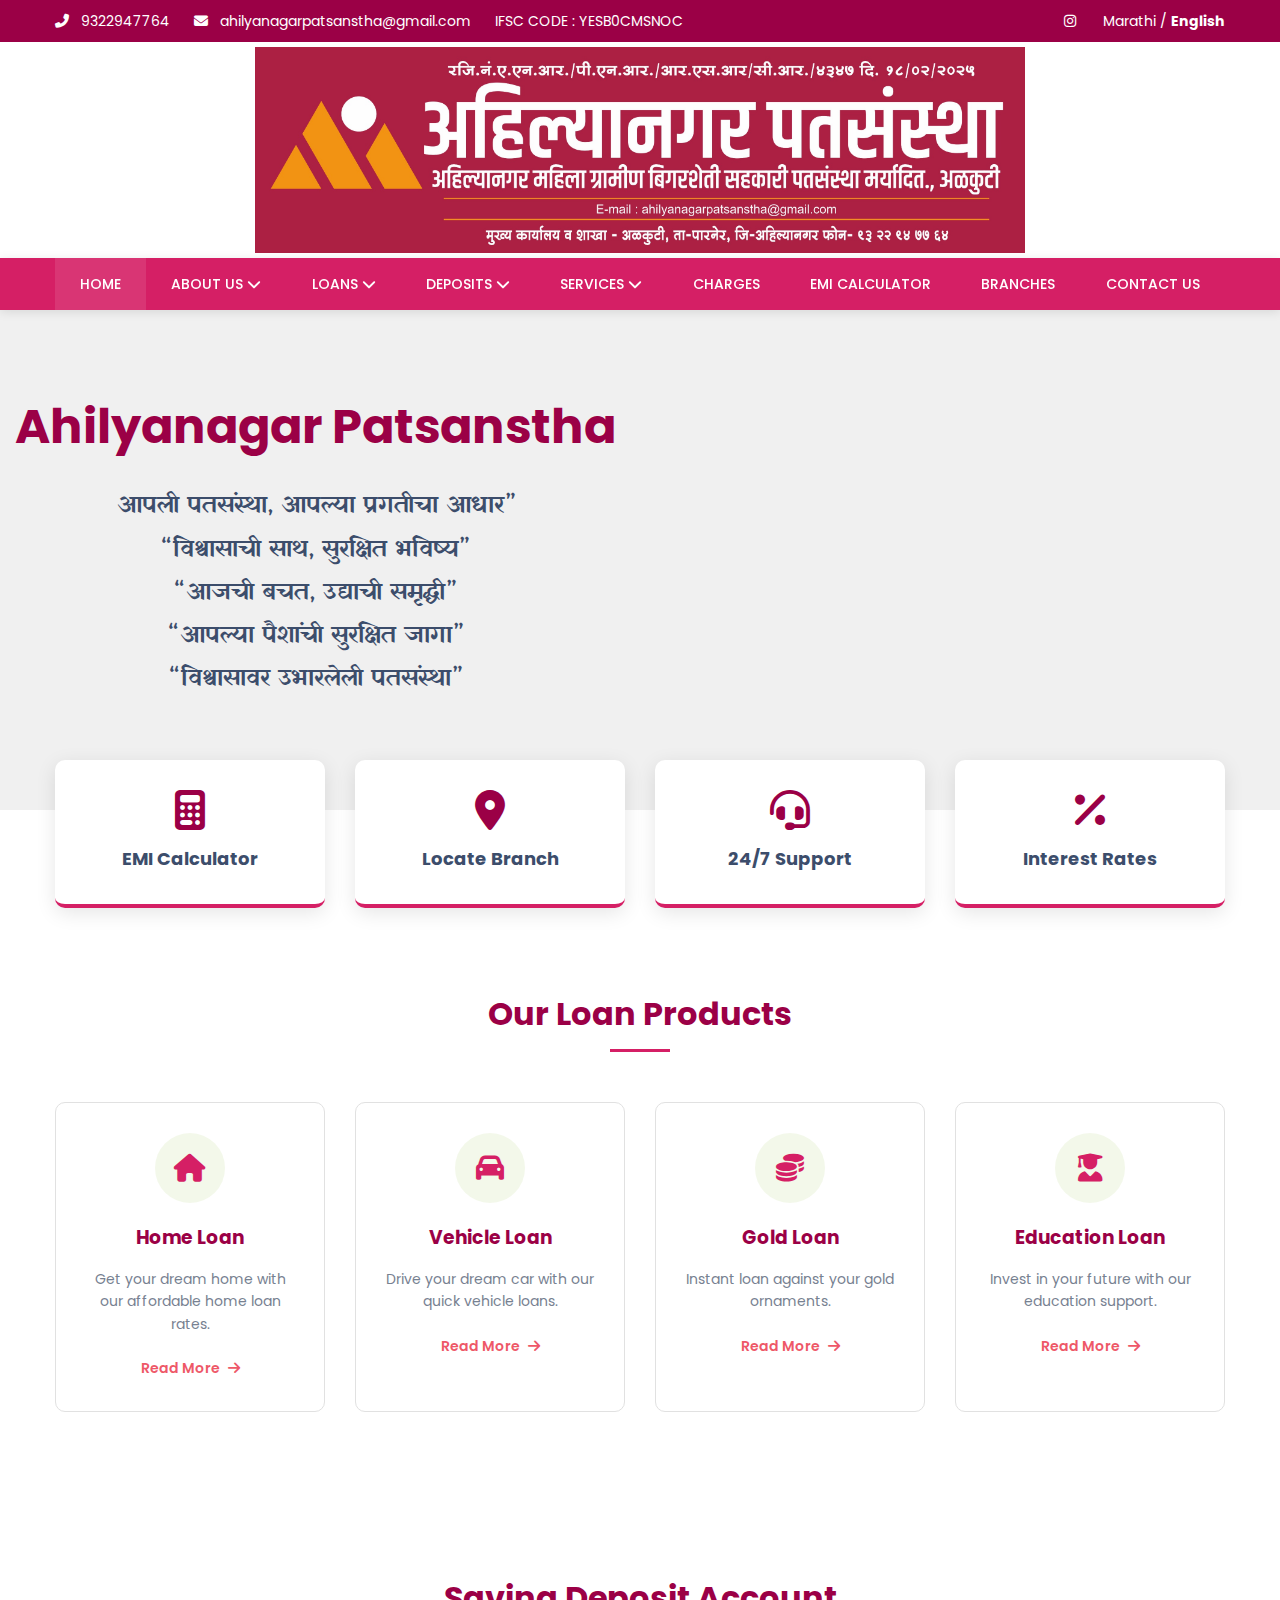
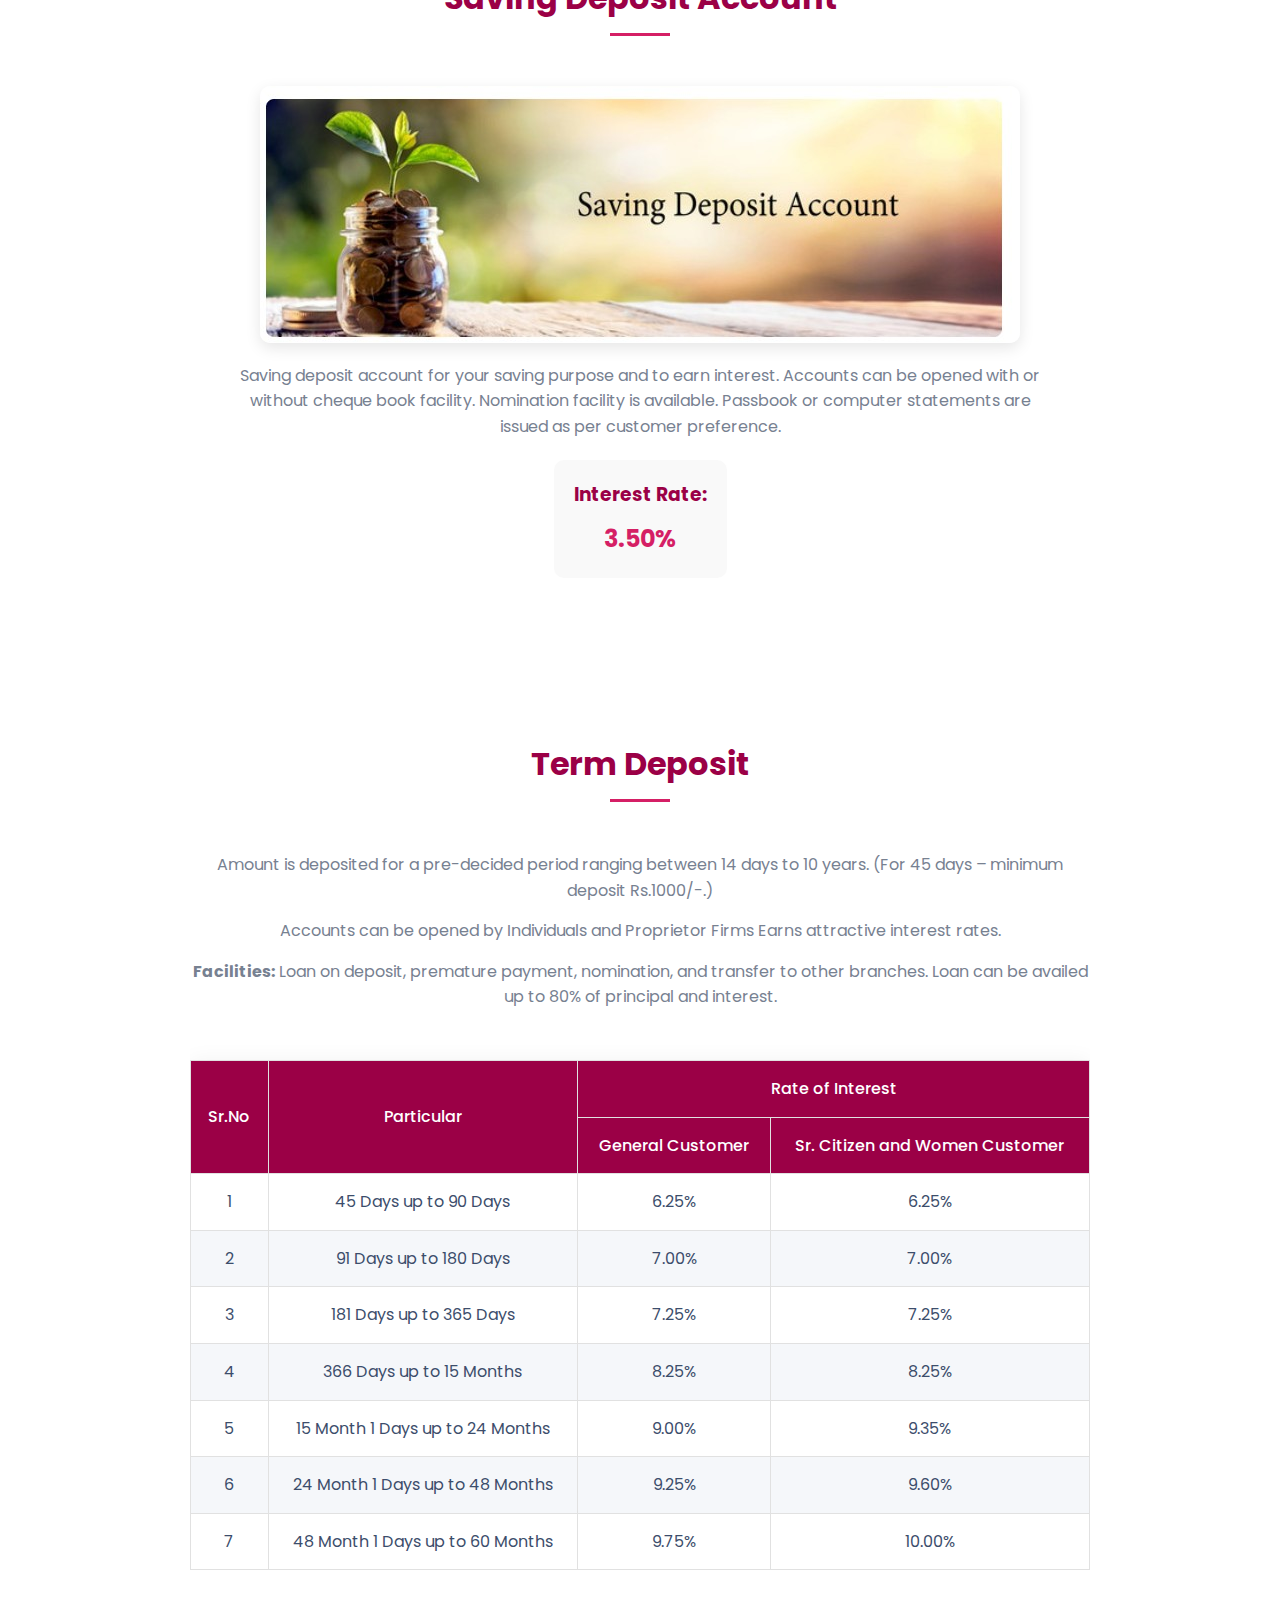
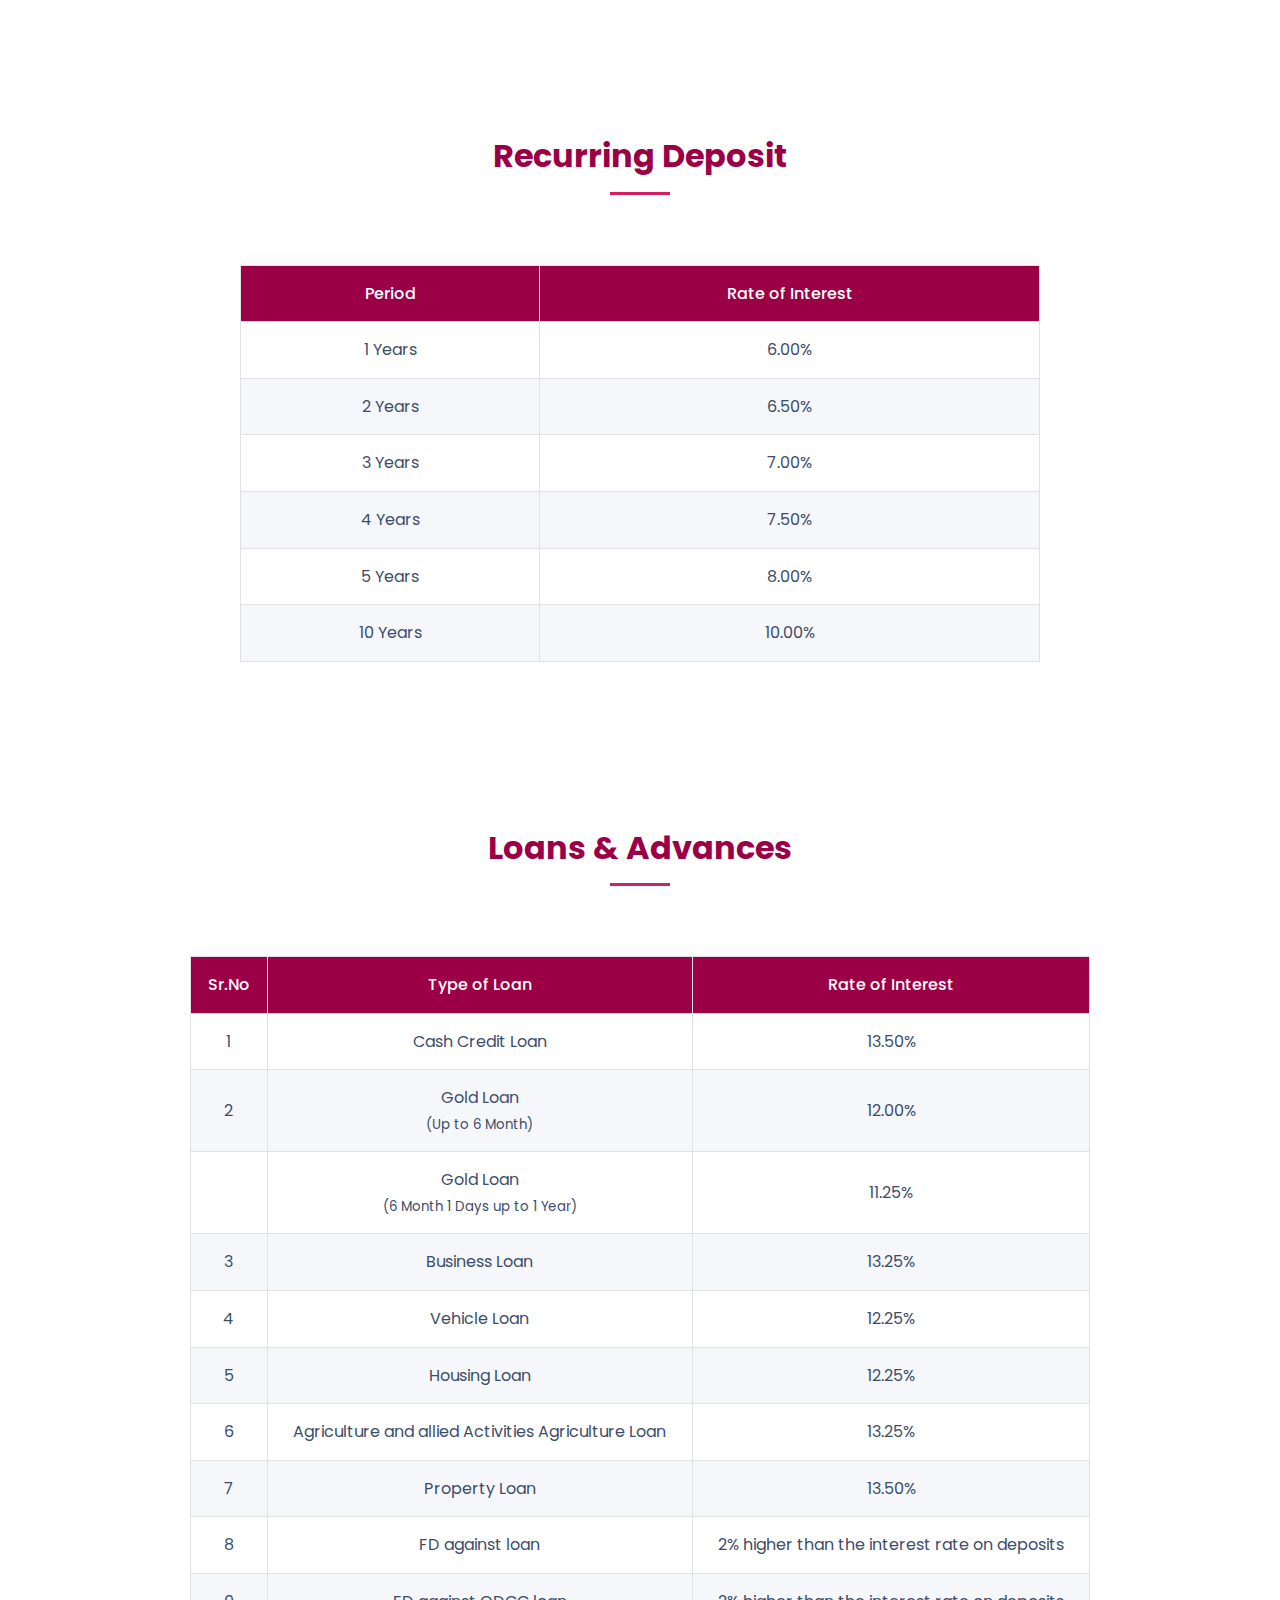
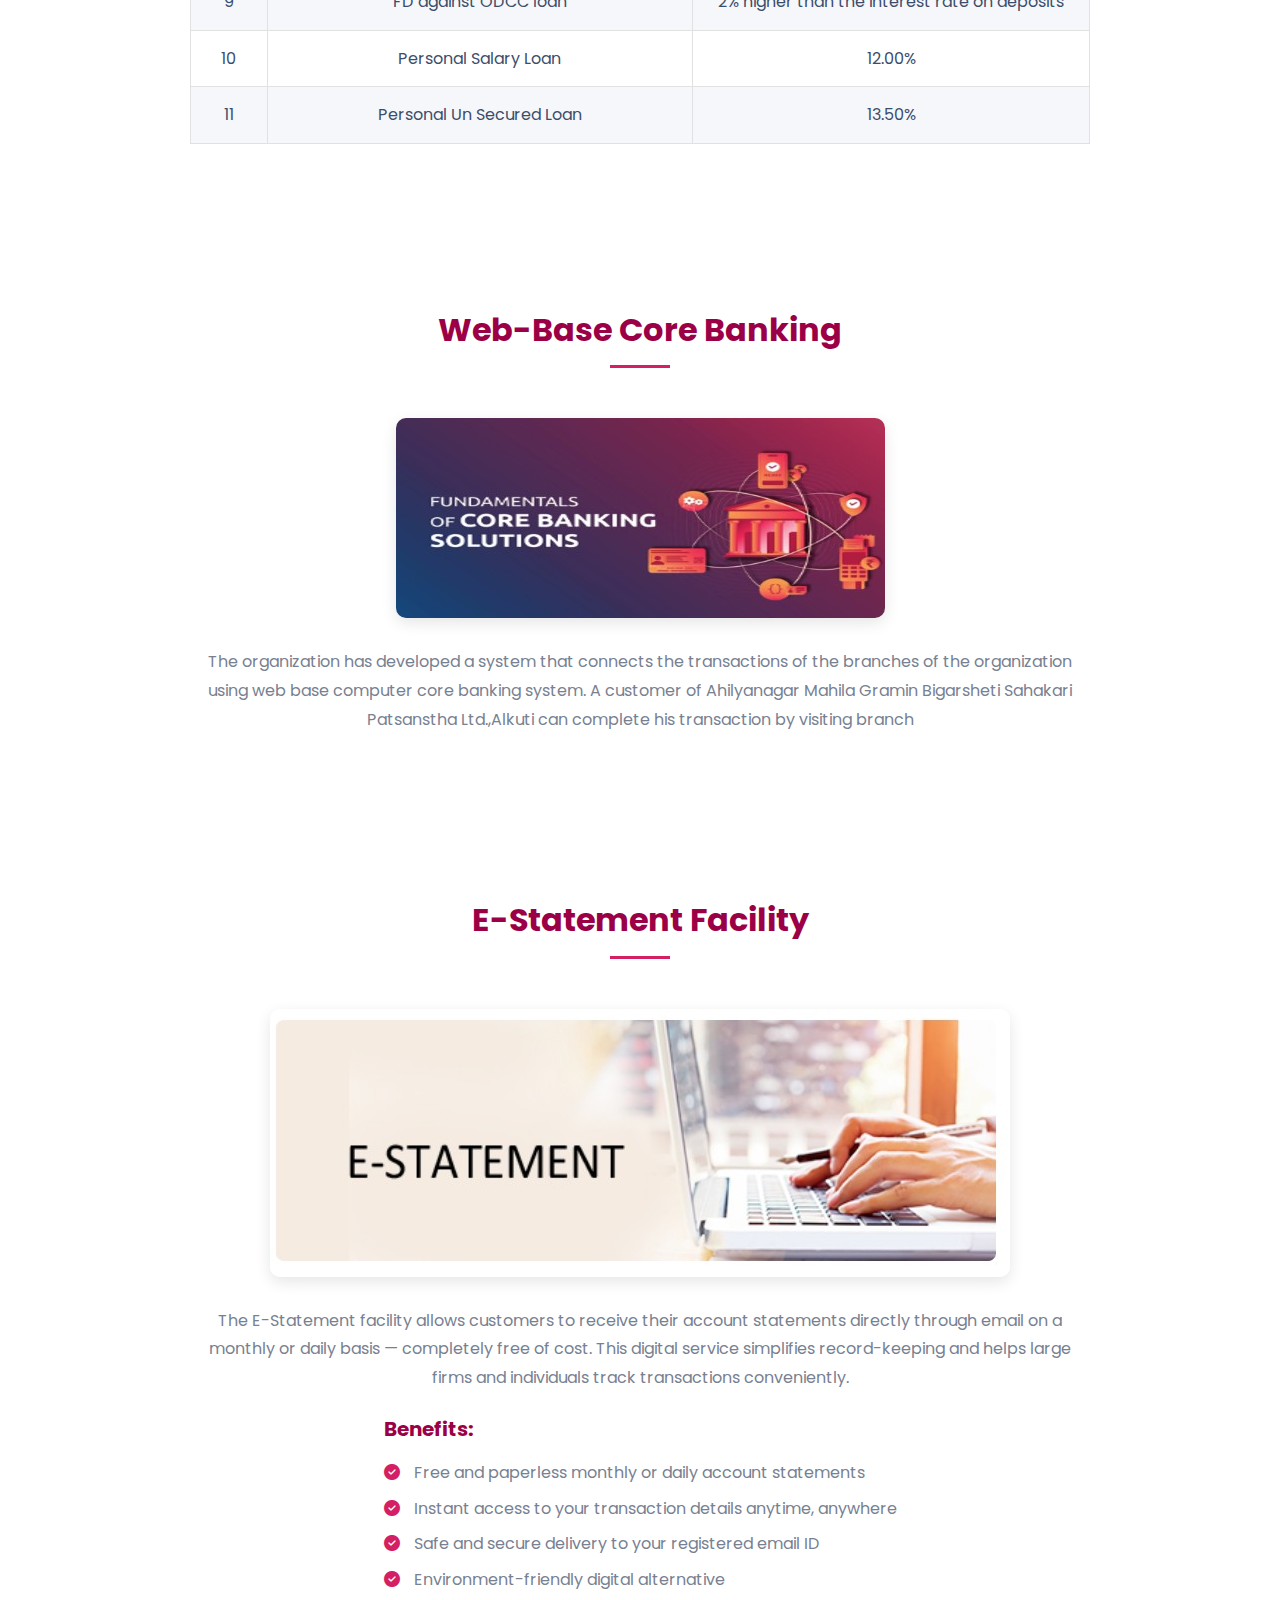
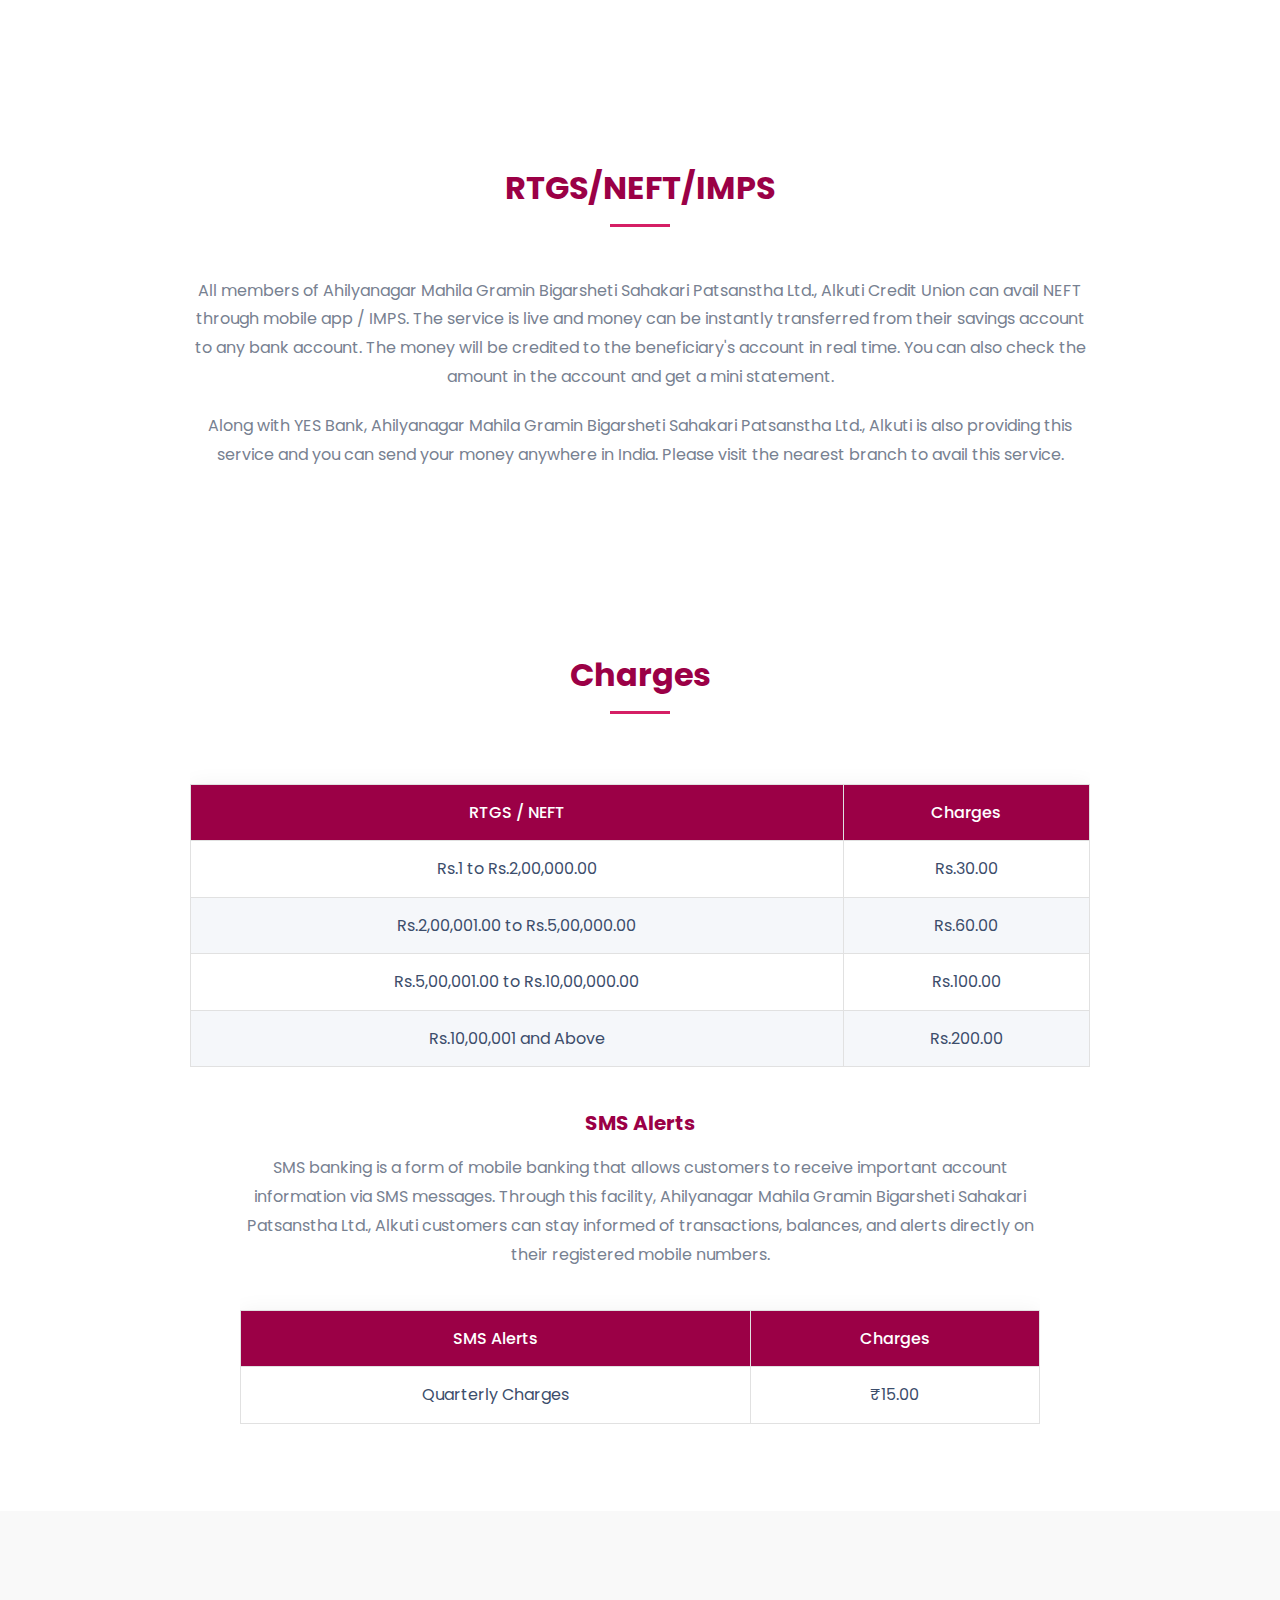
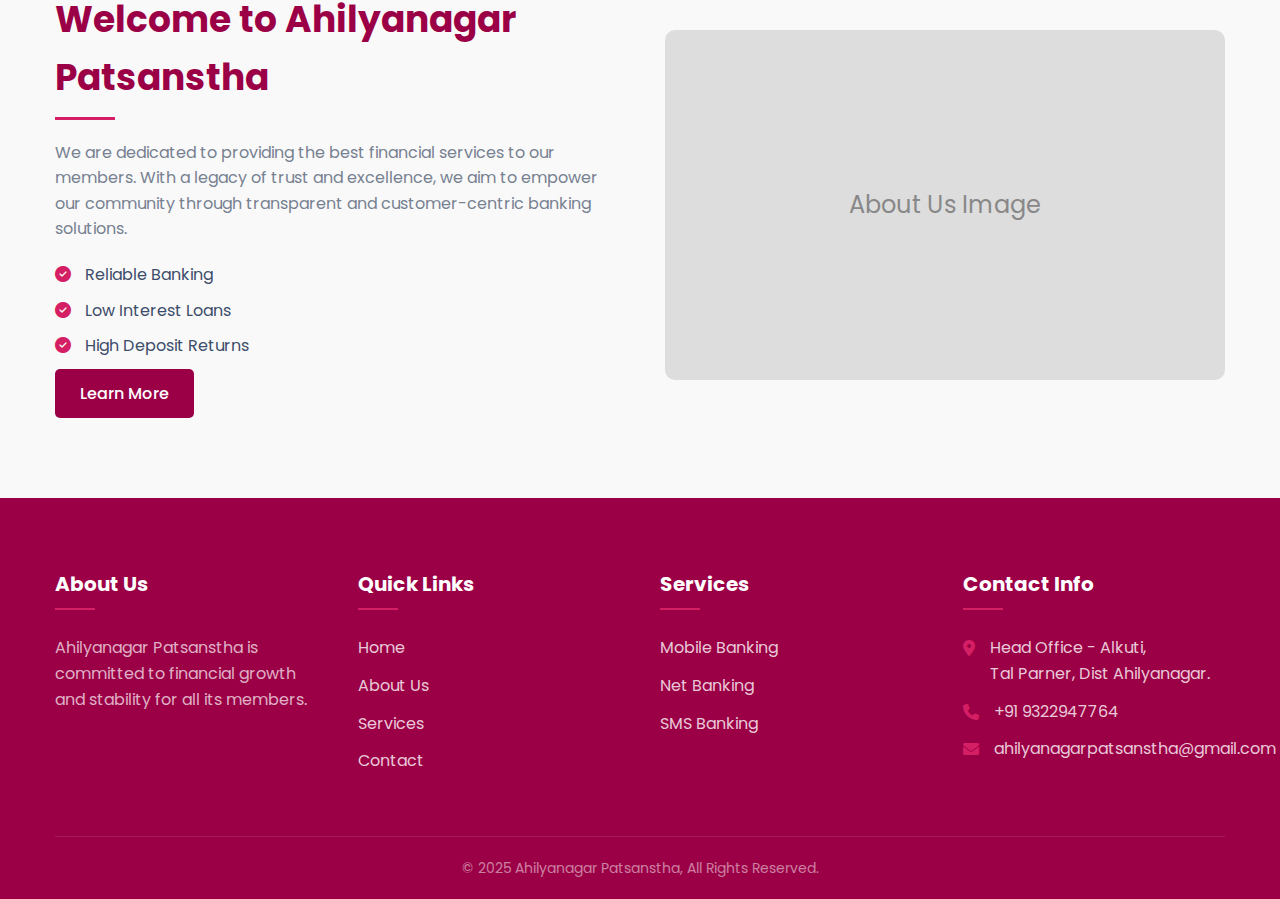
<file: index.html>
<!DOCTYPE html>
<html lang="en">

<head>
    <meta charset="UTF-8">
    <meta name="viewport" content="width=device-width, initial-scale=1.0">
    <title>Ahilyanagar Patsanstha</title>
    <!-- Google Fonts -->
    <link rel="preconnect" href="https://fonts.googleapis.com">
    <link rel="preconnect" href="https://fonts.gstatic.com" crossorigin>
    <link href="https://fonts.googleapis.com/css2?family=Poppins:wght@300;400;500;600;700&family=Yatra+One&display=swap"
        rel="stylesheet">

    <!-- Font Awesome for Icons -->
    <link rel="stylesheet" href="https://cdnjs.cloudflare.com/ajax/libs/font-awesome/6.4.0/css/all.min.css">

    <!-- Custom CSS -->
    <link rel="stylesheet" href="style.css">
</head>

<body>

    <!-- Top Bar -->
    <div class="top-bar">
        <div class="container">
            <div class="top-bar-content">
                <div class="contact-info">
                    <a href="tel:9322947764"><i class="fas fa-phone-alt"></i> 9322947764</a>
                    <a href="mailto:ahilyanagarpatsanstha@gmail.com"><i class="fas fa-envelope"></i>
                        ahilyanagarpatsanstha@gmail.com &nbsp&nbsp&nbsp&nbsp IFSC CODE : YESB0CMSNOC</a>
                </div>
                <div class="social-links">
                    <a href="https://www.instagram.com/ahilyanagar_patsanstha_2025/?igsh=MTYzbG83Nmh0aHF3eg%3D%3D#"><i
                            class="fab fa-instagram"></i></a>
                    <a href="#" class="lang-switch">Marathi / <strong>English</strong></a>
                </div>
            </div>
        </div>
    </div>

    <!-- Header -->
    <header class="main-header">
        <div class="container">
            <div class="logo-area">
                <div class="logo">
                    <img src="LINEFULL.jpeg" alt="Ahilyanagar Patsanstha.">
                </div>
                <!-- Mobile Menu Button -->
                <button class="mobile-menu-btn" id="mobile-menu-btn">
                    <i class="fas fa-bars"></i>
                </button>
            </div>

    </header>

    <nav class="main-nav" id="main-nav">
        <div class="container">
            <ul class="nav-list">
                <li><a href="#" class="active">Home</a></li>
                <li class="dropdown">
                    <a href="#">About Us <i class="fas fa-chevron-down"></i></a>
                    <ul class="dropdown-menu">

                        <li><a href="board-of-directors.html">Board of Directors</a></li>

                    </ul>
                </li>
                <li class="dropdown">
                    <a href="#">Loans <i class="fas fa-chevron-down"></i></a>
                    <ul class="dropdown-menu">
                        <li><a href="#">Home Loan</a></li>
                        <li><a href="#">Vehicle Loan</a></li>
                        <li><a href="#">Gold Loan</a></li>
                    </ul>
                </li>
                <li class="dropdown">
                    <a href="#">Deposits <i class="fas fa-chevron-down"></i></a>
                    <ul class="dropdown-menu">
                        <li><a href="#saving-deposit">Saving Deposit Account</a></li>
                        <li><a href="#term-deposit">Term Deposit</a></li>
                        <li><a href="#recurring-deposit">Recurring Deposit</a></li>
                        <li><a href="#">Fixed Deposit</a></li>
                    </ul>
                </li>
                <li class="dropdown">
                    <a href="#">Services <i class="fas fa-chevron-down"></i></a>
                    <ul class="dropdown-menu">
                        <li><a href="#loans-advances">Loans & Advances</a></li>
                        <li><a href="#services-info">Web-Base Core Banking</a></li>
                        <li><a href="#estatement-facility">E-Statement Facility</a></li>
                        <li><a href="#rtgs-neft-imps">RTGS/NEFT/IMPS</a></li>
                    </ul>
                </li>
                <li><a href="#charges">Charges</a></li>
                <li><a href="#" class="open-emi-modal">EMI Calculator</a></li>
                <li><a href="#">Branches</a></li>
                <li><a href="#">Contact Us</a></li>
            </ul>
        </div>
    </nav>

    <!-- Hero Section -->
    <section class="hero-section">
        <div class="hero-slider">
            <div class="slide active">
                <div class="container">
                    <div class="hero-content">
                        <h2>Ahilyanagar Patsanstha</h2>
                        <p>आपली पतसंस्था, आपल्या प्रगतीचा आधार”<br>
                            “विश्वासाची साथ, सुरक्षित भविष्य”<br>
                            “आजची बचत, उद्याची समृद्धी”<br>
                            “आपल्या पैशांची सुरक्षित जागा”<br>
                            “विश्वासावर उभारलेली पतसंस्था”</p>
                        <!--   <a href="#" class="btn btn-primary">Our Services</a> -->
                    </div>
                </div>
                <!-- Placeholder for Hero Image Background -->
                <div class="hero-bg" style="background-color: #94368f;"></div>
            </div>
        </div>
    </section>

    <!-- Features / Quick Links Section -->
    <section class="features-section">
        <div class="container">
            <div class="features-grid">
                <div class="feature-card open-emi-modal" style="cursor: pointer;">
                    <i class="fas fa-calculator"></i>
                    <h3>EMI Calculator</h3>
                </div>
                <div class="feature-card">
                    <i class="fas fa-map-marker-alt"></i>
                    <h3>Locate Branch</h3>
                </div>
                <div class="feature-card">
                    <i class="fas fa-headset"></i>
                    <h3>24/7 Support</h3>
                </div>
                <div class="feature-card">
                    <i class="fas fa-percent"></i>
                    <h3>Interest Rates</h3>
                </div>
            </div>
        </div>
    </section>

    <!-- Loan Products Section -->
    <section class="section loans-section">
        <div class="container">
            <div class="section-title">
                <h2>Our Loan Products</h2>
                <div class="divider"></div>
            </div>
            <div class="loans-grid">
                <div class="loan-card">
                    <div class="icon-box"><i class="fas fa-home"></i></div>
                    <h3>Home Loan</h3>
                    <p>Get your dream home with our affordable home loan rates.</p>
                    <a href="#" class="read-more">Read More <i class="fas fa-arrow-right"></i></a>
                </div>
                <div class="loan-card">
                    <div class="icon-box"><i class="fas fa-car"></i></div>
                    <h3>Vehicle Loan</h3>
                    <p>Drive your dream car with our quick vehicle loans.</p>
                    <a href="#" class="read-more">Read More <i class="fas fa-arrow-right"></i></a>
                </div>
                <div class="loan-card">
                    <div class="icon-box"><i class="fas fa-coins"></i></div>
                    <h3>Gold Loan</h3>
                    <p>Instant loan against your gold ornaments.</p>
                    <a href="#" class="read-more">Read More <i class="fas fa-arrow-right"></i></a>
                </div>
                <div class="loan-card">
                    <div class="icon-box"><i class="fas fa-user-graduate"></i></div>
                    <h3>Education Loan</h3>
                    <p>Invest in your future with our education support.</p>
                    <a href="#" class="read-more">Read More <i class="fas fa-arrow-right"></i></a>
                </div>
            </div>
        </div>
    </section>

    <!-- Saving Deposit Account Section -->
    <section id="saving-deposit" class="section">
        <div class="container">
            <div class="section-title">
                <h2>Saving Deposit Account</h2>
                <div class="divider"></div>
            </div>
            <div class="content-wrapper" style="text-align: center; max-width: 800px; margin: 0 auto;">
                <img src="sbdeposit.jpg" alt="Saving Deposit Account"
                    style="max-width: 100%; height: auto; display: block; margin: 0 auto 20px; border-radius: 10px; box-shadow: 0 5px 15px rgba(0,0,0,0.1);">
                <p style="margin-bottom: 20px; font-size: 16px; color: var(--body-text);">Saving deposit account for
                    your saving purpose and to earn interest. Accounts can be opened with or without cheque book
                    facility. Nomination facility is available. Passbook or computer statements are issued as per
                    customer preference.</p>
                <div class="interest-rate"
                    style="background-color: #f9f9f9; padding: 20px; border-radius: 10px; display: inline-block;">
                    <h3 style="color: var(--primary-color); margin-bottom: 10px;">Interest Rate:</h3>
                    <p style="font-size: 24px; font-weight: bold; color: var(--secondary-color);">3.50%</p>
                </div>
            </div>
        </div>
    </section>

    <!-- Term Deposit Section -->
    <section id="term-deposit" class="section">
        <div class="container">
            <div class="section-title">
                <h2>Term Deposit</h2>
                <div class="divider"></div>
            </div>
            <div class="content-wrapper" style="max-width: 900px; margin: 0 auto;">
                <div class="term-info" style="margin-bottom: 30px; text-align: center;">
                    <p style="margin-bottom: 15px; color: var(--body-text);">Amount is deposited for a pre-decided
                        period ranging between 14 days to 10 years. (For 45 days – minimum deposit Rs.1000/-.)</p>
                    <p style="margin-bottom: 15px; color: var(--body-text);">Accounts can be opened by Individuals and
                        Proprietor Firms Earns attractive interest rates.</p>
                    <p style="margin-bottom: 15px; color: var(--body-text);"><strong>Facilities:</strong> Loan on
                        deposit, premature payment, nomination, and transfer to other branches. Loan can be availed up
                        to 80% of principal and interest.</p>
                </div>

                <div class="rate-table-container" style="overflow-x: auto;">
                    <table class="rate-table">
                        <thead>
                            <tr>
                                <th rowspan="2">Sr.No</th>
                                <th rowspan="2">Particular</th>
                                <th colspan="2">Rate of Interest</th>
                            </tr>
                            <tr>
                                <th>General Customer</th>
                                <th>Sr. Citizen and Women Customer</th>
                            </tr>
                        </thead>
                        <tbody>
                            <tr>
                                <td>1</td>
                                <td>45 Days up to 90 Days</td>
                                <td>6.25%</td>
                                <td>6.25%</td>
                            </tr>
                            <tr>
                                <td>2</td>
                                <td>91 Days up to 180 Days</td>
                                <td>7.00%</td>
                                <td>7.00%</td>
                            </tr>
                            <tr>
                                <td>3</td>
                                <td>181 Days up to 365 Days</td>
                                <td>7.25%</td>
                                <td>7.25%</td>
                            </tr>
                            <tr>
                                <td>4</td>
                                <td>366 Days up to 15 Months</td>
                                <td>8.25%</td>
                                <td>8.25%</td>
                            </tr>
                            <tr>
                                <td>5</td>
                                <td>15 Month 1 Days up to 24 Months</td>
                                <td>9.00%</td>
                                <td>9.35%</td>
                            </tr>
                            <tr>
                                <td>6</td>
                                <td>24 Month 1 Days up to 48 Months</td>
                                <td>9.25%</td>
                                <td>9.60%</td>
                            </tr>
                            <tr>
                                <td>7</td>
                                <td>48 Month 1 Days up to 60 Months</td>
                                <td>9.75%</td>
                                <td>10.00%</td>
                            </tr>
                        </tbody>
                    </table>
                </div>
            </div>
        </div>
    </section>

    <!-- Recurring Deposit Section -->
    <section id="recurring-deposit" class="section">
        <div class="container">
            <div class="section-title">
                <h2>Recurring Deposit</h2>
                <div class="divider"></div>
            </div>
            <div class="content-wrapper" style="max-width: 800px; margin: 0 auto;">
                <div class="rate-table-container" style="overflow-x: auto;">
                    <table class="rate-table">
                        <thead>
                            <tr>
                                <th>Period</th>
                                <th>Rate of Interest</th>
                            </tr>
                        </thead>
                        <tbody>
                            <tr>
                                <td>1 Years</td>
                                <td>6.00%</td>
                            </tr>
                            <tr>
                                <td>2 Years</td>
                                <td>6.50%</td>
                            </tr>
                            <tr>
                                <td>3 Years</td>
                                <td>7.00%</td>
                            </tr>
                            <tr>
                                <td>4 Years</td>
                                <td>7.50%</td>
                            </tr>
                            <tr>
                                <td>5 Years</td>
                                <td>8.00%</td>
                            </tr>
                            <tr>
                                <td>10 Years</td>
                                <td>10.00%</td>
                            </tr>
                        </tbody>
                    </table>
                </div>
            </div>
        </div>
    </section>

    <!-- Loans & Advances Section -->
    <section id="loans-advances" class="section">
        <div class="container">
            <div class="section-title">
                <h2>Loans & Advances</h2>
                <div class="divider"></div>
            </div>
            <div class="content-wrapper" style="max-width: 900px; margin: 0 auto;">
                <div class="rate-table-container" style="overflow-x: auto;">
                    <table class="rate-table">
                        <thead>
                            <tr>
                                <th>Sr.No</th>
                                <th>Type of Loan</th>
                                <th>Rate of Interest</th>
                            </tr>
                        </thead>
                        <tbody>
                            <tr>
                                <td>1</td>
                                <td>Cash Credit Loan</td>
                                <td>13.50%</td>
                            </tr>
                            <tr>
                                <td>2</td>
                                <td>Gold Loan<br><small>(Up to 6 Month)</small></td>
                                <td>12.00%</td>
                            </tr>
                            <tr>
                                <td></td>
                                <td>Gold Loan<br><small>(6 Month 1 Days up to 1 Year)</small></td>
                                <td>11.25%</td>
                            </tr>
                            <tr>
                                <td>3</td>
                                <td>Business Loan</td>
                                <td>13.25%</td>
                            </tr>
                            <tr>
                                <td>4</td>
                                <td>Vehicle Loan</td>
                                <td>12.25%</td>
                            </tr>
                            <tr>
                                <td>5</td>
                                <td>Housing Loan</td>
                                <td>12.25%</td>
                            </tr>
                            <tr>
                                <td>6</td>
                                <td>Agriculture and allied Activities Agriculture Loan</td>
                                <td>13.25%</td>
                            </tr>
                            <tr>
                                <td>7</td>
                                <td>Property Loan</td>
                                <td>13.50%</td>
                            </tr>
                            <tr>
                                <td>8</td>
                                <td>FD against loan</td>
                                <td>2% higher than the interest rate on deposits</td>
                            </tr>
                            <tr>
                                <td>9</td>
                                <td>FD against ODCC loan</td>
                                <td>2% higher than the interest rate on deposits</td>
                            </tr>
                            <tr>
                                <td>10</td>
                                <td>Personal Salary Loan</td>
                                <td>12.00%</td>
                            </tr>
                            <tr>
                                <td>11</td>
                                <td>Personal Un Secured Loan</td>
                                <td>13.50%</td>
                            </tr>
                        </tbody>
                    </table>
                </div>
            </div>
        </div>
    </section>

    <!-- EMI Calculator Section -->


    <!-- Services Info Section -->
    <section id="services-info" class="section">
        <div class="container">
            <div class="section-title">
                <h2>Web-Base Core Banking</h2>
                <div class="divider"></div>
            </div>
            <div class="content-wrapper"
                style="max-width: 900px; margin: 0 auto; display: flex; flex-direction: column; align-items: center; text-align: center;">
                <img src="corebank.jpg" alt="Web-Base Core Banking"
                    style="max-width: 100%; height: auto; border-radius: 10px; margin-bottom: 30px; box-shadow: 0 5px 15px rgba(0,0,0,0.1);">
                <div class="service-text">
                    <p style="color: var(--body-text); font-size: 16px; line-height: 1.8;">The organization has
                        developed a system that connects the transactions of the branches of the organization using web
                        base computer core banking system. A customer of Ahilyanagar Mahila Gramin Bigarsheti Sahakari
                        Patsanstha Ltd.,Alkuti can complete his transaction by visiting branch</p>
                </div>
            </div>
        </div>
    </section>

    <!-- E-Statement Facility Section -->
    <section id="estatement-facility" class="section">
        <div class="container">
            <div class="section-title">
                <h2>E-Statement Facility</h2>
                <div class="divider"></div>
            </div>
            <div class="content-wrapper"
                style="max-width: 900px; margin: 0 auto; display: flex; flex-direction: column; align-items: center; text-align: center;">
                <img src="estate.jpg" alt="E-Statement Facility"
                    style="max-width: 100%; height: auto; border-radius: 10px; margin-bottom: 30px; box-shadow: 0 5px 15px rgba(0,0,0,0.1);">
                <div class="service-text">
                    <p style="color: var(--body-text); font-size: 16px; line-height: 1.8; margin-bottom: 20px;">The
                        E-Statement facility allows customers to receive their account statements directly through email
                        on a monthly or daily basis — completely free of cost. This digital service simplifies
                        record-keeping and helps large firms and individuals track transactions conveniently.</p>
                    <div style="text-align: left; display: inline-block;">
                        <h3 style="color: var(--primary-color); font-size: 20px; margin-bottom: 15px;">Benefits:</h3>
                        <ul style="list-style: none; padding: 0;">
                            <li style="margin-bottom: 10px; color: var(--body-text);"><i class="fas fa-check-circle"
                                    style="color: var(--secondary-color); margin-right: 10px;"></i> Free and paperless
                                monthly or daily account statements</li>
                            <li style="margin-bottom: 10px; color: var(--body-text);"><i class="fas fa-check-circle"
                                    style="color: var(--secondary-color); margin-right: 10px;"></i> Instant access to
                                your transaction details anytime, anywhere</li>
                            <li style="margin-bottom: 10px; color: var(--body-text);"><i class="fas fa-check-circle"
                                    style="color: var(--secondary-color); margin-right: 10px;"></i> Safe and secure
                                delivery to your registered email ID</li>
                            <li style="margin-bottom: 10px; color: var(--body-text);"><i class="fas fa-check-circle"
                                    style="color: var(--secondary-color); margin-right: 10px;"></i> Environment-friendly
                                digital alternative</li>
                        </ul>
                    </div>
                </div>
            </div>
        </div>
    </section>

    <!-- RTGS/NEFT/IMPS Section -->
    <section id="rtgs-neft-imps" class="section">
        <div class="container">
            <div class="section-title">
                <h2>RTGS/NEFT/IMPS</h2>
                <div class="divider"></div>
            </div>
            <div class="content-wrapper" style="max-width: 900px; margin: 0 auto; text-align: center;">
                <p style="color: var(--body-text); font-size: 16px; line-height: 1.8; margin-bottom: 20px;">
                    All members of Ahilyanagar Mahila Gramin Bigarsheti Sahakari Patsanstha Ltd., Alkuti Credit Union
                    can avail NEFT through mobile app / IMPS. The service is live and money can be instantly transferred
                    from their savings account to any bank account. The money will be credited to the beneficiary's
                    account in real time. You can also check the amount in the account and get a mini statement.
                </p>
                <p style="color: var(--body-text); font-size: 16px; line-height: 1.8; margin-bottom: 20px;">
                    Along with YES Bank, Ahilyanagar Mahila Gramin Bigarsheti Sahakari Patsanstha Ltd., Alkuti is also
                    providing this service and you can send your money anywhere in India. Please visit the nearest
                    branch to avail this service.
                </p>
            </div>
        </div>
    </section>

    <!-- Charges Section -->
    <section id="charges" class="section">
        <div class="container">
            <div class="section-title">
                <h2>Charges</h2>
                <div class="divider"></div>
            </div>
            <div class="content-wrapper" style="max-width: 900px; margin: 0 auto; text-align: center;">
                <div class="rate-table-container" style="overflow-x: auto;">
                    <table class="rate-table">
                        <thead>
                            <tr>
                                <th>RTGS / NEFT</th>
                                <th>Charges</th>
                            </tr>
                        </thead>
                        <tbody>
                            <tr>
                                <td>Rs.1 to Rs.2,00,000.00</td>
                                <td>Rs.30.00</td>
                            </tr>
                            <tr>
                                <td>Rs.2,00,001.00 to Rs.5,00,000.00</td>
                                <td>Rs.60.00</td>
                            </tr>
                            <tr>
                                <td>Rs.5,00,001.00 to Rs.10,00,000.00</td>
                                <td>Rs.100.00</td>
                            </tr>
                            <tr>
                                <td>Rs.10,00,001 and Above</td>
                                <td>Rs.200.00</td>
                            </tr>
                        </tbody>
                    </table>
                </div>
                <div class="sms-charges"
                    style="margin-top: 40px; text-align: center; display: inline-block; max-width: 800px;">
                    <h3 style="color: var(--primary-color); font-size: 20px; margin-bottom: 15px;">SMS Alerts</h3>
                    <p style="color: var(--body-text); font-size: 16px; line-height: 1.8; margin-bottom: 15px;">
                        SMS banking is a form of mobile banking that allows customers to receive important account
                        information via SMS messages. Through this facility, Ahilyanagar Mahila Gramin Bigarsheti
                        Sahakari Patsanstha Ltd., Alkuti customers can stay informed of transactions, balances, and
                        alerts directly on their registered mobile numbers.
                    </p>
                    <div class="rate-table-container" style="overflow-x: auto; margin-top: 20px;">
                        <table class="rate-table">
                            <thead>
                                <tr>
                                    <th>SMS Alerts</th>
                                    <th>Charges</th>
                                </tr>
                            </thead>
                            <tbody>
                                <tr>
                                    <td>Quarterly Charges</td>
                                    <td>₹15.00</td>
                                </tr>
                            </tbody>
                        </table>
                    </div>
                </div>
            </div>
        </div>
    </section>

    <!-- About Section -->
    <section class="section about-section" style="background-color: #f9f9f9;">
        <div class="container">
            <div class="about-content">
                <div class="about-text">
                    <h2>Welcome to Ahilyanagar Patsanstha</h2>
                    <div class="divider"></div>
                    <p>We are dedicated to providing the best financial services to our members. With a legacy of trust
                        and excellence, we aim to empower our community through transparent and customer-centric banking
                        solutions.</p>
                    <ul class="check-list">
                        <li><i class="fas fa-check-circle"></i> Reliable Banking</li>
                        <li><i class="fas fa-check-circle"></i> Low Interest Loans</li>
                        <li><i class="fas fa-check-circle"></i> High Deposit Returns</li>
                    </ul>
                    <a href="#" class="btn btn-secondary">Learn More</a>
                </div>
                <div class="about-image">
                    <!-- Placeholder image -->
                    <div class="img-placeholder">About Us Image</div>
                </div>
            </div>
        </div>
    </section>

    <!-- EMI Calculator Modal -->
    <div id="emi-modal" class="modal">
        <div class="modal-content">
            <span class="close-btn">&times;</span>
            <div class="section-title">
                <h2>EMI Calculator</h2>
                <div class="divider"></div>
            </div>
            <div class="calculator-container" style="max-width: 100%; margin: 0 auto; background: #fff; padding: 20px;">
                <div class="form-group" style="margin-bottom: 20px;">
                    <label for="loan-amount"
                        style="display: block; margin-bottom: 10px; font-weight: 600; color: var(--text-color);">Loan
                        Amount (₹)</label>
                    <input type="number" id="loan-amount" value="100000"
                        style="width: 100%; padding: 12px; border: 1px solid #ddd; border-radius: 5px; font-size: 16px;">
                </div>
                <div class="form-group" style="margin-bottom: 20px;">
                    <label for="interest-rate"
                        style="display: block; margin-bottom: 10px; font-weight: 600; color: var(--text-color);">Interest
                        Rate (%)</label>
                    <input type="number" id="interest-rate" value="10.5" step="0.1"
                        style="width: 100%; padding: 12px; border: 1px solid #ddd; border-radius: 5px; font-size: 16px;">
                </div>
                <div class="form-row" style="display: flex; gap: 20px; margin-bottom: 20px;">
                    <div class="form-group" style="flex: 1;">
                        <label for="tenure-years"
                            style="display: block; margin-bottom: 10px; font-weight: 600; color: var(--text-color);">Tenure
                            (Years)</label>
                        <input type="number" id="tenure-years" value="1"
                            style="width: 100%; padding: 12px; border: 1px solid #ddd; border-radius: 5px; font-size: 16px;">
                    </div>
                    <div class="form-group" style="flex: 1;">
                        <label for="tenure-months"
                            style="display: block; margin-bottom: 10px; font-weight: 600; color: var(--text-color);">Tenure
                            (Months)</label>
                        <input type="number" id="tenure-months" value="0"
                            style="width: 100%; padding: 12px; border: 1px solid #ddd; border-radius: 5px; font-size: 16px;">
                    </div>
                </div>
                <button id="calculate-emi" class="btn btn-primary"
                    style="width: 100%; font-size: 18px; margin-bottom: 20px;">Calculate EMI</button>
                <div id="emi-result"
                    style="text-align: center; font-size: 24px; font-weight: 700; color: var(--primary-color); display: none;">
                    Your Monthly EMI: <span id="emi-value">₹0</span>
                </div>
            </div>
        </div>
    </div>

    <!-- Footer -->
    <footer class="main-footer">
        <div class="container">
            <div class="footer-grid">
                <div class="footer-col">
                    <h3>About Us</h3>
                    <p>Ahilyanagar Patsanstha is committed to financial growth and stability for all its
                        members.</p>
                </div>
                <div class="footer-col">
                    <h3>Quick Links</h3>
                    <ul>
                        <li><a href="#">Home</a></li>
                        <li><a href="#">About Us</a></li>
                        <li><a href="#">Services</a></li>
                        <li><a href="#">Contact</a></li>
                    </ul>
                </div>
                <div class="footer-col">
                    <h3>Services</h3>
                    <ul>
                        <li><a href="#">Mobile Banking</a></li>
                        <li><a href="#">Net Banking</a></li>
                        <li><a href="#">SMS Banking</a></li>
                    </ul>
                </div>
                <div class="footer-col">
                    <h3>Contact Info</h3>
                    <ul class="contact-details">
                        <li><i class="fas fa-map-marker-alt"></i> Head Office - Alkuti, <br>Tal Parner, Dist
                            Ahilyanagar.</br></li>
                        <li><i class="fas fa-phone"></i> +91 9322947764</li>
                        <li><i class="fas fa-envelope"></i> ahilyanagarpatsanstha@gmail.com</li>
                    </ul>
                </div>
            </div>
            <div class="footer-bottom">
                <p>&copy; 2025 Ahilyanagar Patsanstha, All Rights Reserved.</p>
            </div>
        </div>
    </footer>

    <script src="script.js"></script>
</body>

</html>
</file>
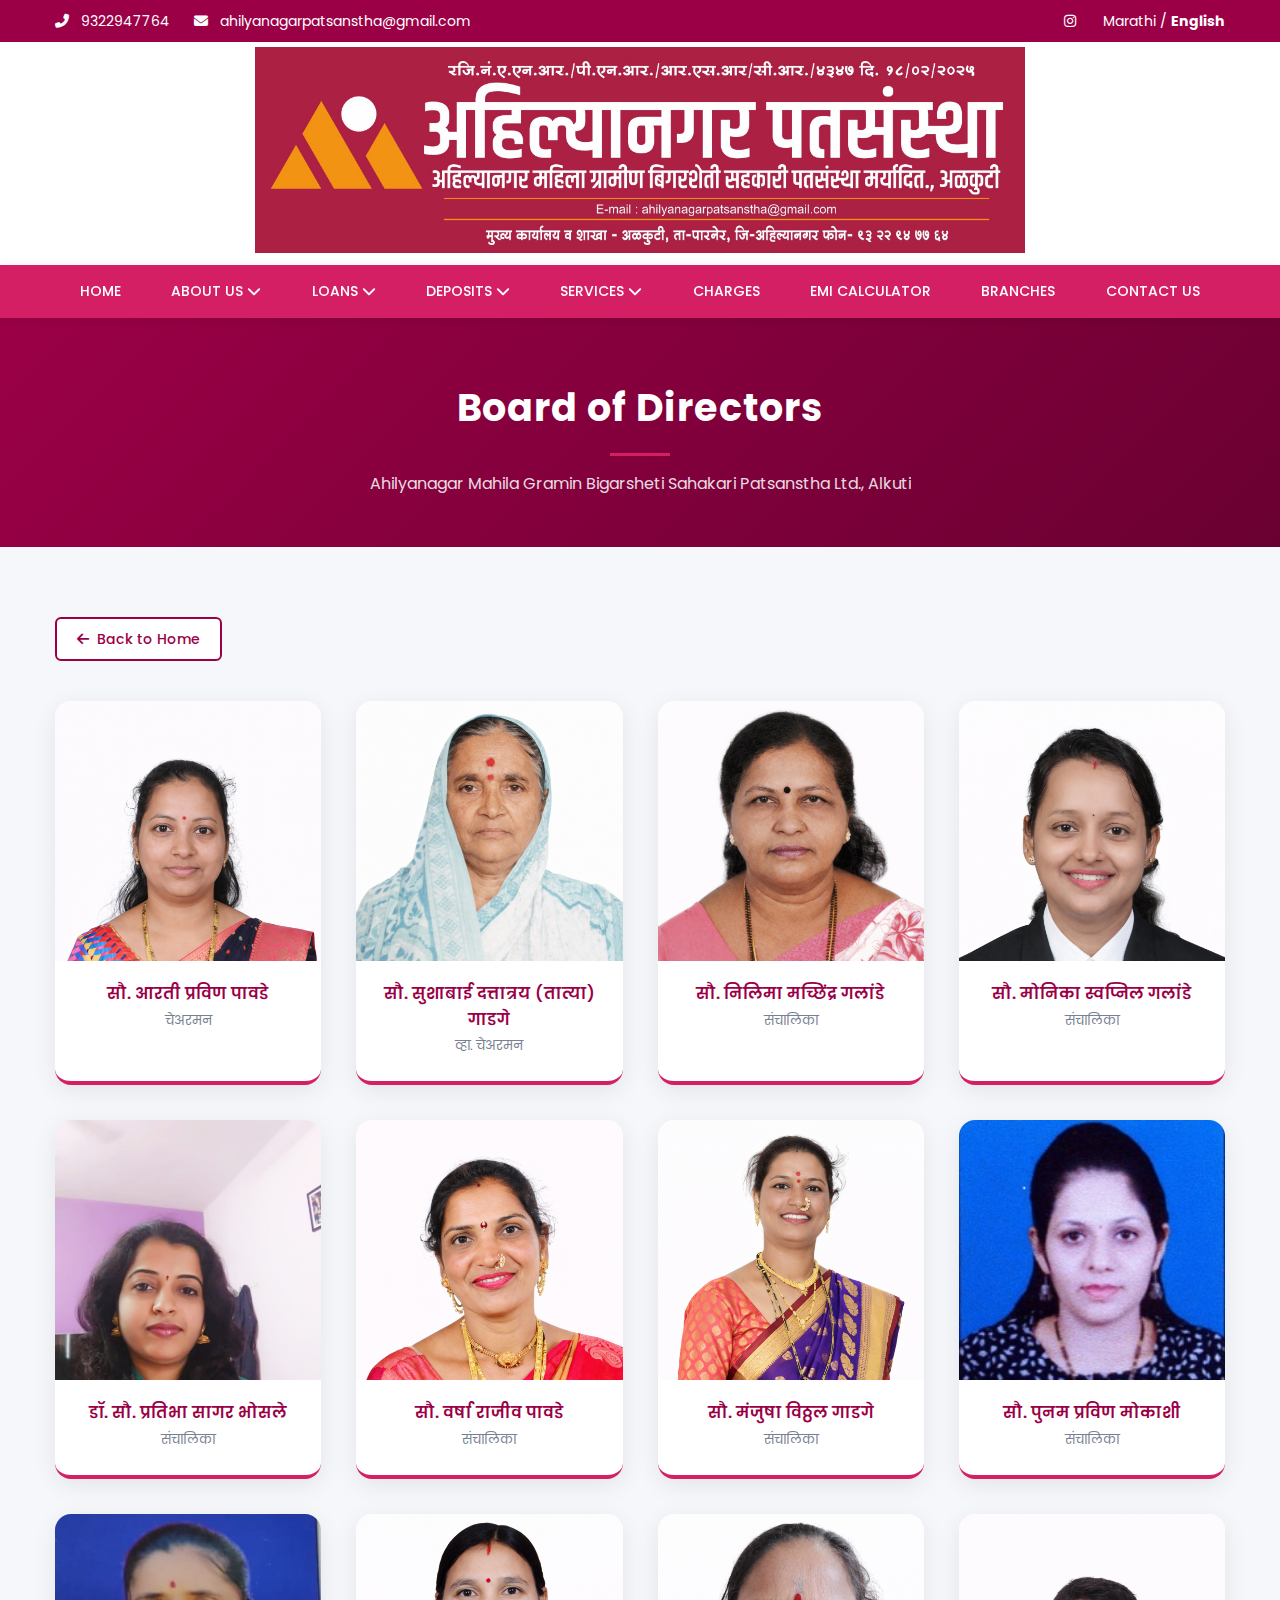
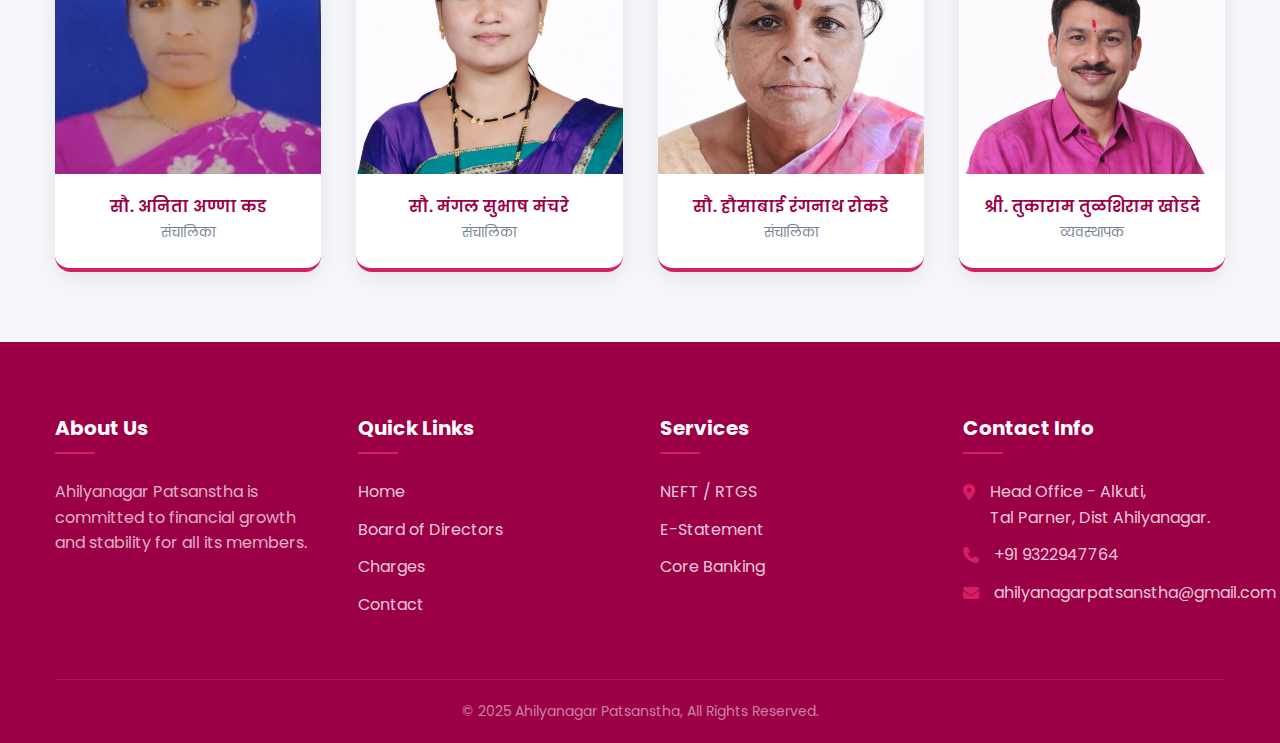
<file: board-of-directors.html>
<!DOCTYPE html>
<html lang="en">

<head>
    <meta charset="UTF-8">
    <meta name="viewport" content="width=device-width, initial-scale=1.0">
    <title>Board of Directors – Ahilyanagar Patsanstha</title>
    <!-- Google Fonts -->
    <link rel="preconnect" href="https://fonts.googleapis.com">
    <link rel="preconnect" href="https://fonts.gstatic.com" crossorigin>
    <link href="https://fonts.googleapis.com/css2?family=Poppins:wght@300;400;500;600;700&family=Yatra+One&display=swap"
        rel="stylesheet">
    <!-- Font Awesome -->
    <link rel="stylesheet" href="https://cdnjs.cloudflare.com/ajax/libs/font-awesome/6.4.0/css/all.min.css">
    <!-- Shared CSS -->
    <link rel="stylesheet" href="style.css">

    <style>
        /* ── Page-specific styles ── */
        .bod-hero {
            background: linear-gradient(135deg, var(--primary-color) 0%, #6a0032 100%);
            padding: 60px 0 50px;
            text-align: center;
            color: var(--white);
        }

        .bod-hero h1 {
            font-size: 38px;
            font-weight: 700;
            margin-bottom: 10px;
            letter-spacing: 1px;
        }

        .bod-hero p {
            font-size: 16px;
            opacity: 0.85;
        }

        .bod-hero .divider {
            background-color: var(--secondary-color);
            margin: 15px auto;
        }

        .bod-section {
            padding: 70px 0;
            background: var(--light-bg);
        }

        /* Grid */
        .bod-grid {
            display: grid;
            grid-template-columns: repeat(auto-fill, minmax(230px, 1fr));
            gap: 35px;
        }

        /* Card */
        .bod-card {
            background: var(--white);
            border-radius: 16px;
            box-shadow: 0 6px 24px rgba(0, 0, 0, 0.08);
            overflow: hidden;
            text-align: center;
            transition: transform 0.3s, box-shadow 0.3s;
            border-bottom: 4px solid var(--secondary-color);
        }

        .bod-card:hover {
            transform: translateY(-6px);
            box-shadow: 0 14px 36px rgba(0, 0, 0, 0.14);
        }

        .bod-card-img {
            width: 100%;
            height: 260px;
            object-fit: cover;
            object-position: top center;
            display: block;
        }

        .bod-card-body {
            padding: 20px 16px 24px;
        }

        .bod-card-body h3 {
            font-size: 16px;
            font-weight: 600;
            color: var(--primary-color);
            margin-bottom: 4px;
        }

        .bod-card-body .designation {
            font-size: 13px;
            color: var(--body-text);
            font-weight: 400;
        }

        .back-btn {
            display: inline-flex;
            align-items: center;
            gap: 8px;
            margin-bottom: 40px;
            font-size: 14px;
            font-weight: 500;
            color: var(--primary-color);
            background: var(--white);
            border: 2px solid var(--primary-color);
            padding: 9px 20px;
            border-radius: 6px;
            transition: background 0.25s, color 0.25s;
        }

        .back-btn:hover {
            background: var(--primary-color);
            color: var(--white);
        }

        /* Responsive */
        @media (max-width: 600px) {
            .bod-hero h1 {
                font-size: 26px;
            }

            .bod-grid {
                grid-template-columns: repeat(auto-fill, minmax(160px, 1fr));
                gap: 20px;
            }

            .bod-card-img {
                height: 180px;
            }
        }
    </style>
</head>

<body>

    <!-- ── Top Bar ── -->
    <div class="top-bar">
        <div class="container">
            <div class="top-bar-content">
                <div class="contact-info">
                    <a href="tel:9322947764"><i class="fas fa-phone-alt"></i> 9322947764</a>
                    <a href="mailto:ahilyanagarpatsanstha@gmail.com"><i class="fas fa-envelope"></i>
                        ahilyanagarpatsanstha@gmail.com</a>
                </div>
                <div class="social-links">
                    <a href="https://www.instagram.com/ahilyanagar_patsanstha_2025/?igsh=MTYzbG83Nmh0aHF3eg%3D%3D#"><i
                            class="fab fa-instagram"></i></a>
                    <a href="#" class="lang-switch">Marathi / <strong>English</strong></a>
                </div>
            </div>
        </div>
    </div>

    <!-- ── Header ── -->
    <header class="main-header">
        <div class="container">
            <div class="logo-area">
                <div class="logo">
                    <a href="index.html"><img src="LINEFULL.jpeg" alt="Ahilyanagar Patsanstha"></a>
                </div>
                <button class="mobile-menu-btn" id="mobile-menu-btn">
                    <i class="fas fa-bars"></i>
                </button>
            </div>
        </div>
    </header>

    <!-- ── Nav ── -->
    <nav class="main-nav" id="main-nav">
        <div class="container">
            <ul class="nav-list">
                <li><a href="index.html">Home</a></li>
                <li class="dropdown">
                    <a href="#">About Us <i class="fas fa-chevron-down"></i></a>
                    <ul class="dropdown-menu">
                        <li><a href="board-of-directors.html" class="active">Board of Directors</a></li>
                    </ul>
                </li>
                <li class="dropdown">
                    <a href="#">Loans <i class="fas fa-chevron-down"></i></a>
                    <ul class="dropdown-menu">
                        <li><a href="index.html#loans-advances">Home Loan</a></li>
                        <li><a href="index.html#loans-advances">Vehicle Loan</a></li>
                        <li><a href="index.html#loans-advances">Gold Loan</a></li>
                    </ul>
                </li>
                <li class="dropdown">
                    <a href="#">Deposits <i class="fas fa-chevron-down"></i></a>
                    <ul class="dropdown-menu">
                        <li><a href="index.html#saving-deposit">Saving Deposit Account</a></li>
                        <li><a href="index.html#term-deposit">Term Deposit</a></li>
                        <li><a href="index.html#recurring-deposit">Recurring Deposit</a></li>
                    </ul>
                </li>
                <li class="dropdown">
                    <a href="#">Services <i class="fas fa-chevron-down"></i></a>
                    <ul class="dropdown-menu">
                        <li><a href="index.html#loans-advances">Loans & Advances</a></li>
                        <li><a href="index.html#services-info">Web-Base Core Banking</a></li>
                        <li><a href="index.html#estatement-facility">E-Statement Facility</a></li>
                        <li><a href="index.html#rtgs-neft-imps">RTGS/NEFT/IMPS</a></li>
                    </ul>
                </li>
                <li><a href="index.html#charges">Charges</a></li>
                <li><a href="index.html" class="open-emi-modal">EMI Calculator</a></li>
                <li><a href="#">Branches</a></li>
                <li><a href="#">Contact Us</a></li>
            </ul>
        </div>
    </nav>

    <!-- ── Hero Banner ── -->
    <div class="bod-hero">
        <div class="container">
            <h1>Board of Directors</h1>
            <div class="divider"></div>
            <p>Ahilyanagar Mahila Gramin Bigarsheti Sahakari Patsanstha Ltd., Alkuti</p>
        </div>
    </div>

    <!-- ── Directors Grid ── -->
    <section class="bod-section">
        <div class="container">
            <a href="index.html" class="back-btn">
                <i class="fas fa-arrow-left"></i> Back to Home
            </a>

            <div class="bod-grid">

                <!-- Director 1 – Chairperson first -->
                <div class="bod-card">
                    <img src="body/FINAL/सौ. आरती प्रविण पावडे.png" alt="सौ. आरती प्रविण पावडे" class="bod-card-img">
                    <div class="bod-card-body">
                        <h3>सौ. आरती प्रविण पावडे</h3>
                        <p class="designation">चेअरमन</p>
                    </div>
                </div>

                <!-- Director 2 -->
                <div class="bod-card">
                    <img src="body/FINAL/SULABAI GADGE.png" alt="सौ. सुलाबाई दत्तात्रय गाडगे" class="bod-card-img">
                    <div class="bod-card-body">
                        <h3>सौ. सुशाबाई दत्तात्रय (तात्या) गाडगे</h3>
                        <p class="designation">व्हा. चेअरमन</p>
                    </div>
                </div>

                <!-- Director 3 (was 9) -->
                <div class="bod-card">
                    <img src="body/FINAL/nilima galande.png" alt="सौ. निलिमा मच्छिंद्र गलांडे" class="bod-card-img">
                    <div class="bod-card-body">
                        <h3>सौ. निलिमा मच्छिंद्र गलांडे</h3>
                        <p class="designation">संचालिका</p>
                    </div>
                </div>

                <!-- Director 4 (was 8) -->
                <div class="bod-card">
                    <img src="body/FINAL/monika galande.png" alt="सौ. मोनिका गलांडे" class="bod-card-img">
                    <div class="bod-card-body">
                        <h3>सौ. मोनिका स्वप्निल गलांडे</h3>
                        <p class="designation">संचालिका</p>
                    </div>
                </div>

                <!-- Director 5 (was 3) -->
                <div class="bod-card">
                    <img src="body/FINAL/pratibha bhosale.png" alt="डॉ. सौ. प्रतिभा सागर भोसले" class="bod-card-img">
                    <div class="bod-card-body">
                        <h3>डॉ. सौ. प्रतिभा सागर भोसले</h3>
                        <p class="designation">संचालिका</p>
                    </div>
                </div>

                <!-- Director 6 (was 12) -->
                <div class="bod-card">
                    <img src="body/FINAL/varsha pavade.png" alt="सौ. वर्षा राजिब पावडे" class="bod-card-img">
                    <div class="bod-card-body">
                        <h3>सौ. वर्षा राजीव पावडे</h3>
                        <p class="designation">संचालिका</p>
                    </div>
                </div>

                <!-- Director 7 (unchanged) -->
                <div class="bod-card">
                    <img src="body/FINAL/manjusha gadge'.png" alt="सौ. मंजुषा विठ्ठल गाडगे" class="bod-card-img">
                    <div class="bod-card-body">
                        <h3>सौ. मंजुषा विठ्ठल गाडगे</h3>
                        <p class="designation">संचालिका</p>
                    </div>
                </div>

                <!-- Director 8 (was 10) -->
                <div class="bod-card">
                    <img src="body/FINAL/poonam mokashi.png" alt="सौ. पूनम प्रविण मोकाशी" class="bod-card-img">
                    <div class="bod-card-body">
                        <h3>सौ. पुनम प्रविण मोकाशी</h3>
                        <p class="designation">संचालिका</p>
                    </div>
                </div>

                <!-- Director 9 (was 4) -->
                <div class="bod-card">
                    <img src="body/FINAL/ANITA KAD.jpeg" alt="सौ. अनिता अण्णा कड" class="bod-card-img">
                    <div class="bod-card-body">
                        <h3>सौ. अनिता अण्णा कड</h3>
                        <p class="designation">संचालिका</p>
                    </div>
                </div>

                <!-- Director 10 (was 6) -->
                <div class="bod-card">
                    <img src="body/FINAL/MANgal manchare.png" alt="सौ. मंगल सुभाष मंचरे" class="bod-card-img">
                    <div class="bod-card-body">
                        <h3>सौ. मंगल सुभाष मंचरे</h3>
                        <p class="designation">संचालिका</p>
                    </div>
                </div>

                <!-- Director 11 (was 5) -->
                <div class="bod-card">
                    <img src="body/FINAL/HAUSABAI ROKADE.png" alt="सौ. हौसाबाई रंगनाथ रोकडे" class="bod-card-img">
                    <div class="bod-card-body">
                        <h3>सौ. हौसाबाई रंगनाथ रोकडे</h3>
                        <p class="designation">संचालिका</p>
                    </div>
                </div>

                <!-- Director 12 (was 11) -->
                <div class="bod-card">
                    <img src="body/FINAL/tukaram khodade.png" alt="श्री. तुकाराम तुळशिराम खोडदे" class="bod-card-img">
                    <div class="bod-card-body">
                        <h3>श्री. तुकाराम तुळशिराम खोडदे</h3>
                        <p class="designation">व्यवस्थापक</p>
                    </div>
                </div>

            </div>
        </div>
    </section>

    <!-- ── Footer ── -->
    <footer class="main-footer">
        <div class="container">
            <div class="footer-grid">
                <div class="footer-col">
                    <h3>About Us</h3>
                    <p>Ahilyanagar Patsanstha is committed to financial growth and stability for all its members.</p>
                </div>
                <div class="footer-col">
                    <h3>Quick Links</h3>
                    <ul>
                        <li><a href="index.html">Home</a></li>
                        <li><a href="board-of-directors.html">Board of Directors</a></li>
                        <li><a href="index.html#charges">Charges</a></li>
                        <li><a href="#">Contact</a></li>
                    </ul>
                </div>
                <div class="footer-col">
                    <h3>Services</h3>
                    <ul>
                        <li><a href="index.html#rtgs-neft-imps">NEFT / RTGS</a></li>
                        <li><a href="index.html#estatement-facility">E-Statement</a></li>
                        <li><a href="index.html#services-info">Core Banking</a></li>
                    </ul>
                </div>
                <div class="footer-col">
                    <h3>Contact Info</h3>
                    <ul class="contact-details">
                        <li><i class="fas fa-map-marker-alt"></i> Head Office - Alkuti,<br>Tal Parner, Dist Ahilyanagar.
                        </li>
                        <li><i class="fas fa-phone"></i> +91 9322947764</li>
                        <li><i class="fas fa-envelope"></i> ahilyanagarpatsanstha@gmail.com</li>
                    </ul>
                </div>
            </div>
            <div class="footer-bottom">
                <p>&copy; 2025 Ahilyanagar Patsanstha, All Rights Reserved.</p>
            </div>
        </div>
    </footer>

    <script>
        // Mobile menu toggle
        const mobileBtn = document.getElementById('mobile-menu-btn');
        const navList = document.querySelector('.nav-list');
        if (mobileBtn && navList) {
            mobileBtn.addEventListener('click', () => {
                navList.classList.toggle('active');
                const icon = mobileBtn.querySelector('i');
                icon.classList.toggle('fa-bars');
                icon.classList.toggle('fa-times');
            });
        }
    </script>

</body>

</html>
</file>
<file: style.css>
/* CSS Variables */
:root {
    --primary-color: #9b0046;
    /* Deep Blue */
    --secondary-color: #d51f65;
    /* Vibrant Green */
    --accent-color: #EE5868;
    /* Red/Salmon */
    --text-color: #3C4D6B;
    /* Dark Blue Grey */
    --body-text: #778191;
    /* Grey */
    --white: #ffffff;
    --light-bg: #f5f7fa;
    --border-color: #e1e1e1;
    --font-main: 'Poppins', sans-serif;
}

/* Global Reset */
* {
    margin: 0;
    padding: 0;
    box-sizing: border-box;
}

body {
    font-family: var(--font-main);
    color: var(--text-color);
    line-height: 1.6;
    background-color: var(--white);
    overflow-x: hidden;
}

a {
    text-decoration: none;
    color: inherit;
    transition: 0.3s;
}

ul {
    list-style: none;
}

.container {
    width: 100%;
    max-width: 1200px;
    margin: 0 auto;
    padding: 0 15px;
}

.btn {
    display: inline-block;
    padding: 12px 25px;
    border-radius: 5px;
    font-weight: 500;
    cursor: pointer;
    text-align: center;
}

.btn-primary {
    background-color: var(--secondary-color);
    color: var(--white);
}

.btn-primary:hover {
    background-color: #7ca32b;
}

.btn-secondary {
    background-color: var(--primary-color);
    color: var(--white);
}

.btn-secondary:hover {
    background-color: #003875;
}

/* Section Common */
.section {
    padding: 80px 0;
}

.section-title {
    text-align: center;
    margin-bottom: 50px;
}

.section-title h2 {
    font-size: 32px;
    color: var(--primary-color);
    margin-bottom: 10px;
}

.divider {
    height: 3px;
    width: 60px;
    background-color: var(--secondary-color);
    margin: 0 auto;
}

/* Top Bar */
.top-bar {
    background-color: var(--primary-color);
    color: var(--white);
    padding: 10px 0;
    font-size: 14px;
}

.top-bar-content {
    display: flex;
    justify-content: space-between;
    align-items: center;
}

.contact-info a {
    color: var(--white);
    margin-right: 20px;
}

.contact-info i,
.social-links i {
    margin-right: 8px;
}

.social-links a {
    color: var(--white);
    margin-left: 15px;
}

/* Header & Nav */
.main-header {
    background-color: var(--white);
    /* Removed sticky to allow logo to scroll away */
    position: relative;
    z-index: 1000;
}

.logo-area {
    display: flex;
    justify-content: space-between;
    align-items: center;
    padding: 5px 200px;
}

.logo {
    display: flex;
    align-items: center;
    flex: 1;
    /* Take available space */
}

.logo img {
    max-height: none;
    width: 100%;
    /* Fill the container */
    height: auto;
    /* Maintain aspect ratio */
    object-fit: cover;
    /* Ensure it fills nicely */
}


.main-nav {
    position: sticky;
    top: 0;
    z-index: 1000;
    background-color: var(--secondary-color);
    /* Full width background */
    box-shadow: 0 2px 10px rgba(0, 0, 0, 0.1);
}

.nav-list {
    display: flex;
    /* Background removed here, handled by parent */
    padding: 0;
    margin: 0;
}

.nav-list li {
    position: relative;
    flex-grow: 1;
    /* Distribute space evenly if needed or remove for standard stacking */
    text-align: center;
}

.nav-list>li>a {
    display: block;
    padding: 15px 20px;
    color: var(--white);
    font-weight: 500;
    text-transform: uppercase;
    font-size: 14px;
}

.nav-list>li>a:hover,
.nav-list>li>a.active {
    background-color: rgba(255, 255, 255, 0.1);
}

.dropdown-menu {
    position: absolute;
    top: 100%;
    left: 0;
    background-color: var(--white);
    min-width: 220px;
    box-shadow: 0 5px 15px rgba(0, 0, 0, 0.1);
    opacity: 0;
    visibility: hidden;
    transform: translateY(10px);
    transition: 0.3s;
    text-align: left;
    z-index: 999;
}

.dropdown:hover .dropdown-menu {
    opacity: 1;
    visibility: visible;
    transform: translateY(0);
}

.dropdown-menu li {
    border-bottom: 1px solid #eee;
}

.dropdown-menu li a {
    color: var(--text-color);
    padding: 12px 20px;
    display: block;
    text-transform: capitalize;
}

.dropdown-menu li a:hover {
    background-color: var(--light-bg);
    color: var(--primary-color);
}

.mobile-menu-btn {
    display: none;
    font-size: 24px;
    background: none;
    border: none;
    color: var(--primary-color);
    cursor: pointer;
}

/* Hero Section */
.hero-section {
    position: relative;
    height: 500px;
    display: flex;
    align-items: center;
    background-color: #f0f0f0;
    /* Fallback */
    overflow: hidden;
}

.hero-slider .slide {
    width: 100%;
    height: 100%;
    display: flex;
    justify-content: center;
    /* Horizontal center */
    align-items: center;
    /* Vertical center */
}

.hero-bg {
    position: absolute;
    top: 0;
    left: 0;
    width: 100%;
    height: 100%;
    background-color: #ddd;
    z-index: -1;
}

.hero-content {
    max-width: 100%;
    /* Corrected from auto */
    margin: 0 auto;
    text-align: center;
    animation: fadeInUp 1s ease-out;
}

.hero-content h2 {
    font-size: 48px;
    color: var(--primary-color);
    margin-bottom: 20px;
}

.hero-content p {
    font-size: 24px;
    color: var(--text-color);
    margin-bottom: 30px;
    font-family: 'Yatra One', cursive;
    line-height: 1.8;
    animation: fadeInUp 1s ease-out 0.5s backwards;
}

@keyframes fadeInUp {
    from {
        opacity: 0;
        transform: translateY(20px);
    }

    to {
        opacity: 1;
        transform: translateY(0);
    }
}

/* Features Grid */
.features-grid {
    display: grid;
    grid-template-columns: repeat(auto-fit, minmax(200px, 1fr));
    gap: 30px;
    margin-top: -50px;
    /* Overlap hero */
    position: relative;
    z-index: 10;
}

.feature-card {
    background: var(--white);
    padding: 30px;
    text-align: center;
    box-shadow: 0 5px 20px rgba(0, 0, 0, 0.1);
    border-radius: 10px;
    transition: 0.3s;
    border-bottom: 4px solid var(--secondary-color);
}

.feature-card:hover {
    transform: translateY(-5px);
}

.feature-card i {
    font-size: 40px;
    color: var(--primary-color);
    margin-bottom: 15px;
}

.feature-card h3 {
    font-size: 18px;
    color: var(--text-color);
}

/* Loans Section */
.loans-grid {
    display: grid;
    grid-template-columns: repeat(auto-fit, minmax(250px, 1fr));
    gap: 30px;
}

.loan-card {
    background: var(--white);
    border: 1px solid var(--border-color);
    padding: 30px;
    border-radius: 10px;
    text-align: center;
    transition: 0.3s;
}

.loan-card:hover {
    border-color: var(--secondary-color);
    box-shadow: 0 10px 30px rgba(0, 0, 0, 0.05);
}

.icon-box {
    width: 70px;
    height: 70px;
    background-color: rgba(141, 182, 51, 0.1);
    /* Light green */
    border-radius: 50%;
    display: flex;
    align-items: center;
    justify-content: center;
    margin: 0 auto 20px;
    color: var(--secondary-color);
    font-size: 28px;
}

.loan-card h3 {
    margin-bottom: 15px;
    color: var(--primary-color);
}

.loan-card p {
    color: var(--body-text);
    margin-bottom: 20px;
    font-size: 14px;
}

.read-more {
    color: var(--accent-color);
    font-weight: 600;
    font-size: 14px;
}

.read-more i {
    margin-left: 5px;
    transition: 0.3s;
}

.read-more:hover i {
    margin-left: 10px;
}

/* About Section */
.about-content {
    display: flex;
    align-items: center;
    gap: 50px;
}

.about-text {
    flex: 1;
}

.about-text h2 {
    color: var(--primary-color);
    font-size: 36px;
    margin-bottom: 10px;
}

.about-text .divider {
    margin: 0 0 20px 0;
}

.about-text p {
    color: var(--body-text);
    margin-bottom: 20px;
}

.check-list li {
    margin-bottom: 10px;
    color: var(--text-color);
}

.check-list i {
    color: var(--secondary-color);
    margin-right: 10px;
}

.about-image {
    flex: 1;
}

.img-placeholder {
    width: 100%;
    height: 350px;
    background-color: #ddd;
    display: flex;
    align-items: center;
    justify-content: center;
    font-size: 24px;
    color: #888;
    border-radius: 10px;
}

/* Footer */
.main-footer {
    background-color: var(--primary-color);
    color: var(--white);
    padding: 70px 0 20px;
}

.footer-grid {
    display: grid;
    grid-template-columns: repeat(auto-fit, minmax(200px, 1fr));
    gap: 40px;
    margin-bottom: 50px;
}

.footer-col h3 {
    font-size: 20px;
    margin-bottom: 25px;
    position: relative;
    padding-bottom: 10px;
}

.footer-col h3::after {
    content: '';
    position: absolute;
    left: 0;
    bottom: 0;
    width: 40px;
    height: 2px;
    background-color: var(--secondary-color);
}

.footer-col p {
    color: rgba(255, 255, 255, 0.7);
}

.footer-col ul li {
    margin-bottom: 12px;
}

.footer-col ul li a {
    color: rgba(255, 255, 255, 0.8);
}

.footer-col ul li a:hover {
    color: var(--secondary-color);
    padding-left: 5px;
}

.contact-details li {
    display: flex;
    align-items: flex-start;
    color: rgba(255, 255, 255, 0.8);
}

.contact-details i {
    margin-right: 15px;
    margin-top: 5px;
    color: var(--secondary-color);
}

.footer-bottom {
    border-top: 1px solid rgba(255, 255, 255, 0.1);
    padding-top: 20px;
    text-align: center;
    color: rgba(255, 255, 255, 0.5);
    font-size: 14px;
}

/* Mobile Responsive */
@media (max-width: 991px) {
    .nav-list {
        display: none;
        /* Hide for now, specific mobile interaction handled by JS */
        flex-direction: column;
        width: 100%;
        position: absolute;
        top: 100%;
        left: 0;
        background-color: var(--primary-color);
    }

    .nav-list.active {
        display: flex;
    }

    .mobile-menu-btn {
        display: block;
    }

    .logo-area {
        position: relative;
    }

    .about-content {
        flex-direction: column;
    }

    .hero-content h2 {
        font-size: 32px;
    }
}

/* Rate Table Styles */
.rate-table {
    width: 100%;
    border-collapse: collapse;
    margin-top: 20px;
    background-color: var(--white);
    box-shadow: 0 0 20px rgba(0, 0, 0, 0.05);
}

.rate-table th,
.rate-table td {
    padding: 15px;
    text-align: center;
    border: 1px solid var(--border-color);
}

.rate-table th {
    background-color: var(--primary-color);
    color: var(--white);
    font-weight: 500;
}

.rate-table tr:nth-child(even) {
    background-color: var(--light-bg);
}

.rate-table tr:hover {
    background-color: rgba(155, 0, 70, 0.05);
}

/* Modal Styles */
.modal {
    display: none;
    /* Hidden by default */
    position: fixed;
    /* Stay in place */
    z-index: 2000;
    /* Sit on top */
    left: 0;
    top: 0;
    width: 100%;
    /* Full width */
    height: 100%;
    /* Full height */
    overflow: auto;
    /* Enable scroll if needed */
    background-color: rgb(0, 0, 0);
    /* Fallback color */
    background-color: rgba(0, 0, 0, 0.6);
    /* Black w/ opacity */
}

.modal-content {
    background-color: #fefefe;
    margin: 10% auto;
    /* 10% from the top and centered */
    padding: 30px;
    border: 1px solid #888;
    width: 90%;
    max-width: 600px;
    border-radius: 10px;
    box-shadow: 0 5px 15px rgba(0, 0, 0, 0.3);
    position: relative;
    animation: fadeIn 0.4s;
}

.close-btn {
    color: #aaa;
    float: right;
    font-size: 28px;
    font-weight: bold;
    cursor: pointer;
    position: absolute;
    top: 10px;
    right: 20px;
}

.close-btn:hover,
.close-btn:focus {
    color: black;
    text-decoration: none;
    cursor: pointer;
}

@keyframes fadeIn {
    from {
        opacity: 0;
        transform: translateY(-20px);
    }

    to {
        opacity: 1;
        transform: translateY(0);
    }
}
</file>
